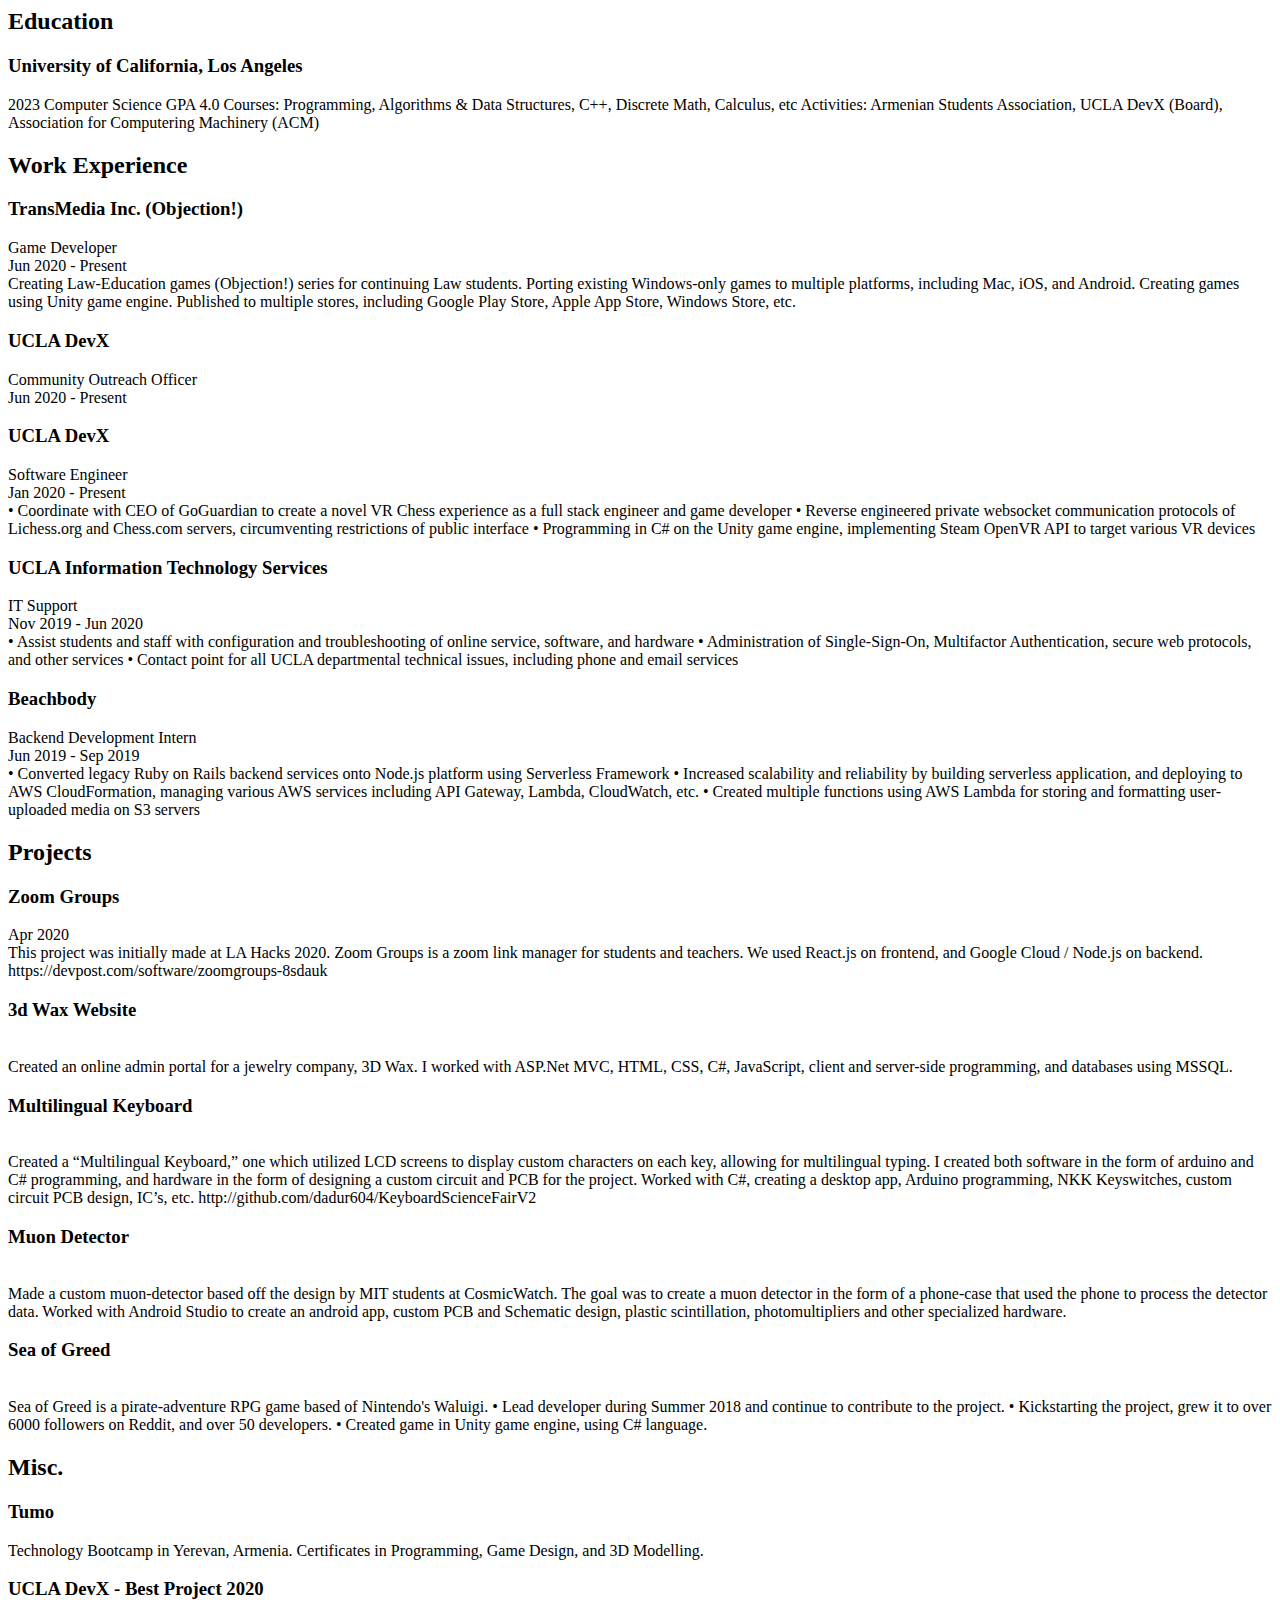
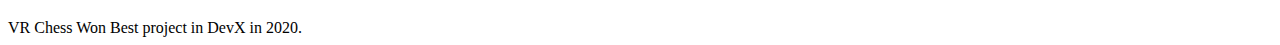
<file: cv.html>
<html>

<body>

<div>
	<h2>
		Education
	</h2>
	
	<div>
		<h3>
			University of California, Los Angeles
		</h3>
		2023
		Computer Science
		GPA 4.0
		Courses: Programming, Algorithms & Data Structures, C++, Discrete Math, Calculus, etc
		Activities: Armenian Students Association, UCLA DevX (Board), Association for Computering Machinery (ACM)
		
	</div>
	
</div>

<div>
	<h2>
		Work Experience
	</h2>
	
	<div> 
		
		<h3>
			TransMedia Inc. (Objection!)
		</h3>
		
		Game Developer
		<br/>
		Jun 2020 - Present
		<br/>
		Creating Law-Education games (Objection!) series for continuing Law students.
		Porting existing Windows-only games to multiple platforms, including Mac, iOS, and Android.
		Creating games using Unity game engine.
		Published to multiple stores, including Google Play Store, Apple App Store, Windows Store, etc.
			
	</div>
	
	
	
	<div> 
		
		<h3>
			UCLA DevX
		</h3>
		
		Community Outreach Officer
		<br/>
		Jun 2020 - Present
		<br/>
		
			
	</div>
	
		
	
	
	<div> 
		
		<h3>
			UCLA DevX
		</h3>
		
		Software Engineer
		<br/>
		Jan 2020 - Present
		<br/>
		
		• Coordinate with CEO of GoGuardian to create a novel VR Chess experience as a full stack engineer and game developer
		• Reverse engineered private websocket communication protocols of Lichess.org and Chess.com servers, circumventing restrictions of public interface
		• Programming in C# on the Unity game engine, implementing Steam OpenVR API to target various VR devices
			
	</div>
	
	
	
	<div> 
		
		<h3>
			UCLA Information Technology Services
		</h3>
		
		IT Support
		<br/>
		Nov 2019 - Jun 2020
		<br/>
		
		• Assist students and staff with configuration and troubleshooting of online service, software, and hardware
		• Administration of Single-Sign-On, Multifactor Authentication, secure web protocols, and other services
		• Contact point for all UCLA departmental technical issues, including phone and email services
			
	</div>
	
	<div> 
		
		<h3>
			Beachbody
		</h3>
		
		Backend Development Intern
		<br/>
		Jun 2019 - Sep 2019
		<br/>
		
		• Converted legacy Ruby on Rails backend services onto Node.js platform using Serverless Framework
		• Increased scalability and reliability by building serverless application, and deploying to AWS CloudFormation, managing various AWS services including API Gateway, Lambda, CloudWatch, etc.
		• Created multiple functions using AWS Lambda for storing and formatting user-uploaded media on S3 servers			
	</div>
	
</div>


<div> 

	<h2>
	Projects
	</h2>

	<div> 
		
		<h3>
			Zoom Groups
		</h3>
		
		Apr 2020
		<br/>
		
		This project was initially made at LA Hacks 2020.
		Zoom Groups is a zoom link manager for students and teachers.
		We used React.js on frontend, and Google Cloud / Node.js on backend.
		https://devpost.com/software/zoomgroups-8sdauk
	</div>
	
	<div> 
		
		<h3>
			3d Wax Website
		</h3>
		<br/>
		
		Created an online admin portal for a jewelry company, 3D Wax.

		I worked with ASP.Net MVC, HTML, CSS, C#, JavaScript, client and server-side programming, and databases using MSSQL.
	</div>
	
	<div> 
		
		<h3>
			Multilingual Keyboard
		</h3>
		<br/>
		
		Created a “Multilingual Keyboard,” one which utilized LCD screens to display custom characters on each key, allowing for multilingual typing. I created both software in the form of arduino and C# programming, and hardware in the form of designing a custom circuit and PCB for the project.

		Worked with C#, creating a desktop app, Arduino programming, NKK Keyswitches, custom circuit PCB design, IC’s, etc.
		http://github.com/dadur604/KeyboardScienceFairV2
	</div>
	
	<div> 
		
		<h3>
			Muon Detector
		</h3>
		<br/>
		
		Made a custom muon-detector based off the design by MIT students at CosmicWatch. The goal was to create a muon detector in the form of a phone-case that used the phone to process the detector data.

		Worked with Android Studio to create an android app, custom PCB and Schematic design, plastic scintillation, photomultipliers and other specialized hardware.
	</div>
	
		<div> 
		
		<h3>
			Sea of Greed
		</h3>
		<br/>
		
		Sea of Greed is a pirate-adventure RPG game based of Nintendo's Waluigi.
		• Lead developer during Summer 2018 and continue to contribute to the project.
		• Kickstarting the project, grew it to over 6000 followers on Reddit, and over 50 developers.
		• Created game in Unity game engine, using C# language.
	</div>

</div>

<div>

	<h2>
		Misc.
	</h2>

	<div>
		<h3>
			Tumo
		</h3>
		
		Technology Bootcamp in Yerevan, Armenia.
		Certificates in Programming, Game Design, and 3D Modelling.
	</div>

	<div>
		<h3>
			UCLA DevX - Best Project 2020
		</h3>
		
		VR Chess Won Best project in DevX in 2020.
	</div>

</div>

</body>

</html>
</file>
